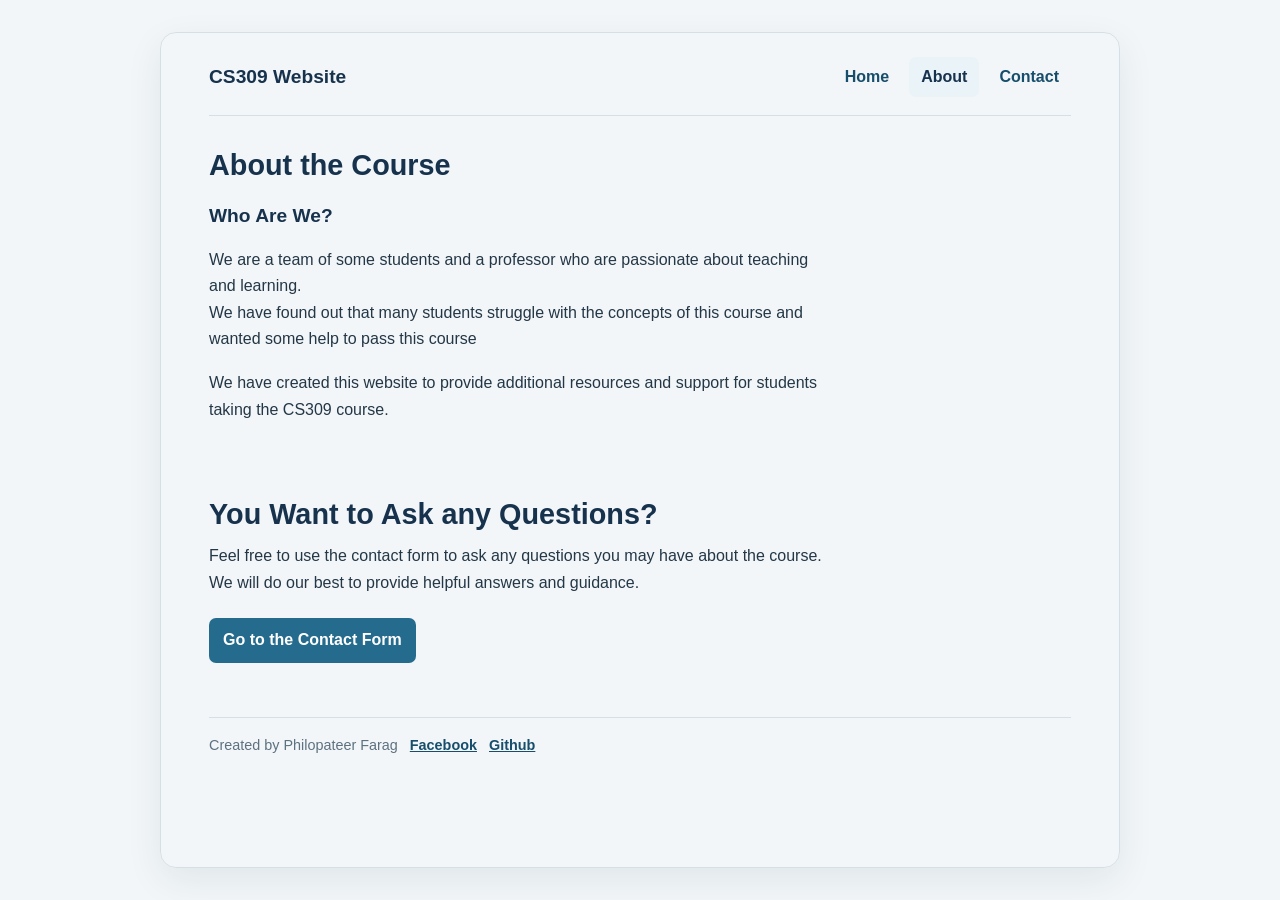
<file: about.html>
<!DOCTYPE html>
<!DOCTYPE html>
<html lang="en">
    <head>
        <meta charset="UTF-8">
        <meta name="viewport" content="width=device-width, initial-scale=1.0">
        <title>About|CS309 Website</title>
        <link rel="stylesheet" href="styles.css">
    </head>

    <body>
        <header class="site-header">
            <h3>CS309 Website</h3>
            <nav class="top-nav">
                <a href="index.html">Home</a>
                <a href="about.html" aria-current="page">About</a>
                <a href="contact.html">Contact</a>
            </nav>
        </header>
        <h2>About the Course</h2>
        <h3>Who Are We?</h3>
        <p>We are a team of some students and a professor who are passionate about teaching and learning.<br>
         We have found out that many students struggle with the concepts of this course and wanted some help to pass this course</p>
         <p>We have created this website to provide additional resources and support for students taking the CS309 course.</p>
        <br>
        <h2>You Want to Ask any Questions?</h2>
        <p>Feel free to use the contact form to ask any questions you may have about the course. We will do our best to provide helpful answers and guidance.
        </p>
        <a href="contact.html">Go to the Contact Form</a>
        <br>
        <hr>
        
        <h5>Created by Philopateer Farag <a href="https://www.facebook.com/philopateer.farag" target="_blank">Facebook</a> <a href="https://www.github.com/philopateer180" target="_blank">Github</a> </h5>
        
    </body>
</html>
</file>
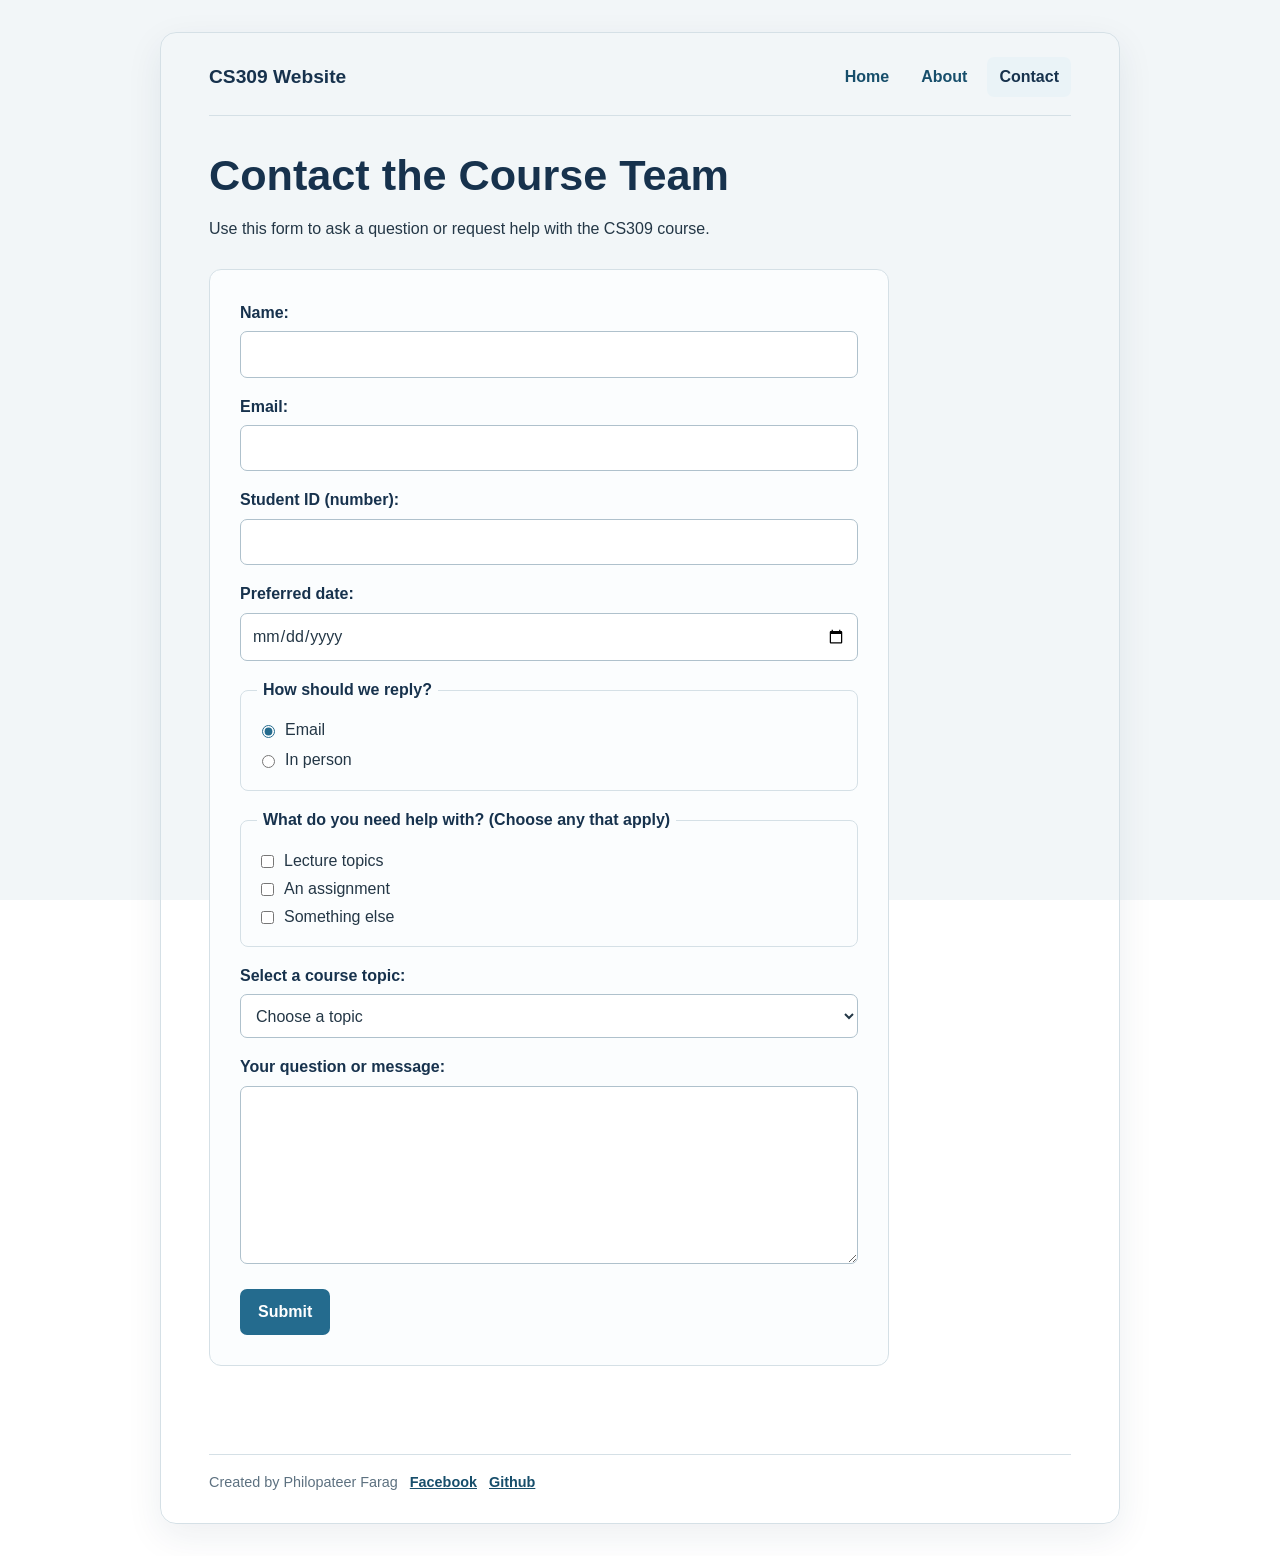
<file: contact.html>
<!DOCTYPE html>
<html lang="en">
    <head>
        <meta charset="UTF-8">
        <meta name="viewport" content="width=device-width, initial-scale=1.0">
        <title>Contact | CS309 Website</title>
        <link rel="stylesheet" href="styles.css">
    </head>

    <body>
        <header class="site-header">
            <h3>CS309 Website</h3>
            <nav class="top-nav">
                <a href="index.html">Home</a>
                <a href="about.html">About</a>
                <a href="contact.html" aria-current="page">Contact</a>
            </nav>
        </header>
        <h1>Contact the Course Team</h1>
        <p>Use this form to ask a question or request help with the CS309 course.</p>

        <form action="#" method="get">
            <p>
                <label for="student-name">Name:</label><br>
                <input type="text" id="student-name" name="student-name" required>
            </p>

            <p>
                <label for="student-email">Email:</label><br>
                <input type="email" id="student-email" name="student-email" required>
            </p>

            <p>
                <label for="student-id">Student ID (number):</label><br>
                <input type="number" id="student-id" name="student-id" min="1">
            </p>

            <p>
                <label for="preferred-date">Preferred date:</label><br>
                <input type="date" id="preferred-date" name="preferred-date">
            </p>

            <fieldset>
                <legend>How should we reply?</legend>
                <label><input type="radio" name="reply-method" value="email" checked> Email</label><br>
                <label><input type="radio" name="reply-method" value="in-person"> In person</label>
            </fieldset>

            <fieldset>
                <legend>What do you need help with? (Choose any that apply)</legend>
                <label><input type="checkbox" name="help-topic" value="lecture"> Lecture topics</label><br>
                <label><input type="checkbox" name="help-topic" value="assignment"> An assignment</label><br>
                <label><input type="checkbox" name="help-topic" value="other"> Something else</label>
            </fieldset>

            <p>
                <label for="course-topic">Select a course topic:</label><br>
                <select id="course-topic" name="course-topic">
                    <option value="" selected disabled>Choose a topic</option>
                    <option value="html">HTML</option>
                    <option value="css">CSS</option>
                    <option value="javascript">JavaScript</option>
                    <option value="other">Other</option>
                </select>
            </p>

            <p>
                <label for="message">Your question or message:</label><br>
                <textarea id="message" name="message" rows="6" cols="40" required></textarea>
            </p>

            <button type="submit">Submit</button>
        </form>

        <br>
        <hr>
        <h5>Created by Philopateer Farag <a href="https://www.facebook.com/philopateer.farag" target="_blank" rel="noopener noreferrer">Facebook</a> <a href="https://www.github.com/philopateer180" target="_blank" rel="noopener noreferrer">Github</a></h5>
    </body>
</html>
</file>
<file: styles.css>
:root {
    --navy: #17324d;
    --blue: #246b8e;
    --blue-dark: #174e6b;
    --pale-blue: #eaf3f7;
    --page: #f2f6f8;
    --text: #243746;
    --muted: #5d7180;
    --border: #d5e0e6;
    --white: #ffffff;
    --focus: #e6a93b;
}

* {
    box-sizing: border-box;
}

body {
    width: min(100% - 32px, 960px);
    min-height: calc(100vh - 64px);
    margin: 32px auto;
    padding: 28px clamp(20px, 5vw, 48px);
    border: 1px solid var(--border);
    border-radius: 16px;
    background: var(--white);
    box-shadow: 0 12px 36px rgb(23 50 77 / 8%);
    color: var(--text);
    font-family: "Segoe UI", Arial, sans-serif;
    font-size: 16px;
    line-height: 1.65;
}

body::before {
    position: fixed;
    z-index: -1;
    inset: 0;
    background: var(--page);
    content: "";
}

.site-header {
    display: flex;
    align-items: center;
    justify-content: space-between;
    gap: 20px;
    margin: -4px 0 32px;
    padding-bottom: 18px;
    border-bottom: 1px solid var(--border);
}

.site-header h3 {
    margin: 0;
    color: var(--navy);
    font-size: 1.2rem;
    line-height: 1.3;
}

.top-nav {
    display: flex;
    flex-wrap: wrap;
    justify-content: flex-end;
    gap: 8px;
}

.top-nav a {
    padding: 7px 12px;
    border-radius: 7px;
    color: var(--blue-dark);
    font-weight: 650;
    text-decoration: none;
}

.top-nav a:hover,
.top-nav a[aria-current="page"] {
    background: var(--pale-blue);
    color: var(--navy);
}

a {
    color: var(--blue-dark);
}

a:hover {
    color: var(--blue);
}

a:focus-visible,
button:focus-visible,
input:focus-visible,
select:focus-visible,
textarea:focus-visible {
    outline: 3px solid var(--focus);
    outline-offset: 3px;
}

h1,
h2,
h3 {
    color: var(--navy);
    line-height: 1.25;
}

h1 {
    margin: 0 0 14px;
    font-size: clamp(2rem, 5vw, 2.7rem);
}

h2 {
    margin: 30px 0 10px;
    font-size: clamp(1.4rem, 3vw, 1.8rem);
}

h3 {
    font-size: 1.2rem;
}

p {
    max-width: 70ch;
    margin: 0 0 18px;
}

body > img {
    display: block;
    width: auto;
    max-width: 100%;
    height: auto;
    max-height: 360px;
    margin: 0 0 24px;
    border-radius: 12px;
    object-fit: cover;
}

body > a[href="about.html"],
body > a[href="contact.html"] {
    display: inline-block;
    margin: 4px 0 18px;
    padding: 9px 14px;
    border-radius: 7px;
    background: var(--blue);
    color: var(--white);
    font-weight: 650;
    text-decoration: none;
}

body > a[href="about.html"]:hover,
body > a[href="contact.html"]:hover {
    background: var(--blue-dark);
}

form {
    display: grid;
    gap: 16px;
    max-width: 680px;
    margin: 26px 0;
    padding: clamp(18px, 4vw, 30px);
    border: 1px solid var(--border);
    border-radius: 12px;
    background: #fbfdfe;
}

form p {
    margin: 0;
}

form p > label {
    display: inline-block;
    margin-bottom: 5px;
    color: var(--navy);
    font-weight: 650;
}

input:not([type="radio"]):not([type="checkbox"]),
select,
textarea {
    width: 100%;
    min-height: 44px;
    padding: 9px 11px;
    border: 1px solid #afc1cc;
    border-radius: 7px;
    background: var(--white);
    color: var(--text);
    font: inherit;
}

textarea {
    min-height: 140px;
    resize: vertical;
}

fieldset {
    margin: 0;
    padding: 14px 16px;
    border: 1px solid var(--border);
    border-radius: 8px;
}

legend {
    padding: 0 6px;
    color: var(--navy);
    font-weight: 700;
}

fieldset label {
    display: inline-flex;
    align-items: center;
    gap: 7px;
}

input[type="radio"],
input[type="checkbox"] {
    accent-color: var(--blue);
}

button[type="submit"] {
    justify-self: start;
    padding: 10px 18px;
    border: 0;
    border-radius: 7px;
    background: var(--blue);
    color: var(--white);
    font: inherit;
    font-weight: 700;
    cursor: pointer;
}

button[type="submit"]:hover {
    background: var(--blue-dark);
}

hr {
    height: 1px;
    margin: 36px 0 16px;
    border: 0;
    background: var(--border);
}

body > h5 {
    margin: 0;
    color: var(--muted);
    font-size: 0.9rem;
    font-weight: 500;
}

body > h5 a {
    margin-left: 8px;
    font-weight: 650;
}

@media (max-width: 560px) {
    body {
        width: min(100% - 20px, 960px);
        min-height: calc(100vh - 20px);
        margin: 10px auto;
        padding: 20px 16px;
    }

    .site-header {
        align-items: flex-start;
        flex-direction: column;
        margin-bottom: 24px;
    }

    .top-nav {
        justify-content: flex-start;
    }
}
</file>
